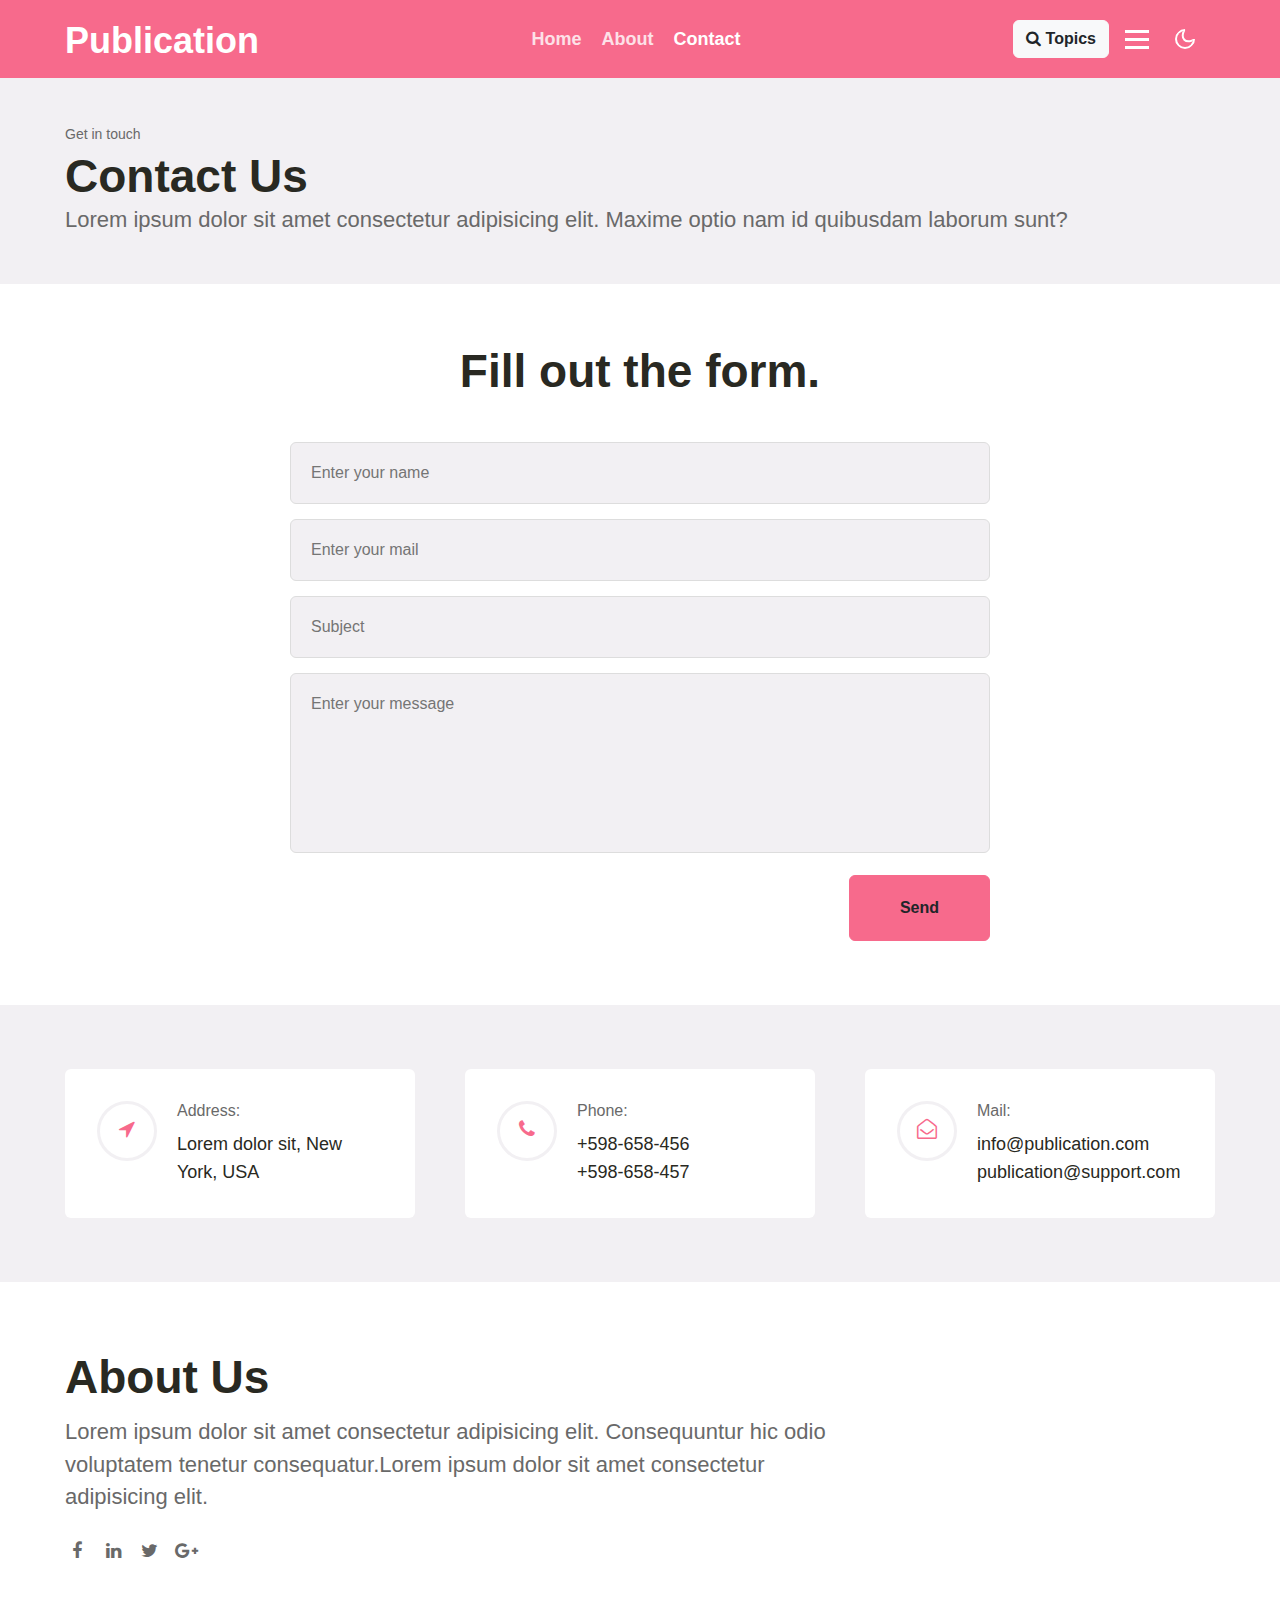
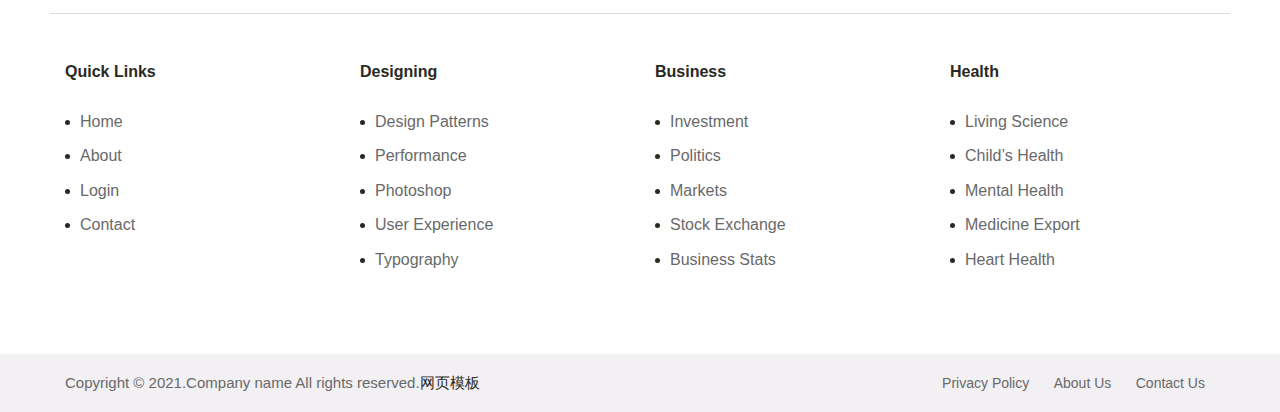
<file: contact.html>
<!doctype html>
<html lang="en">

<head>
  <!-- Required meta tags -->
  <meta charset="utf-8">
  <meta name="viewport" content="width=device-width, initial-scale=1, shrink-to-fit=no">

  <title>Contact</title>

  <!-- Template CSS -->
  <link rel="stylesheet" href="assets/css/style-starter.css">

</head>

<body>
<!--header-->
<header id="site-header">
	<div class="container">
		<nav class="navbar navbar-expand-lg navbar-dark stroke p-0">
			<h1> <a class="navbar-brand" href="index.html">
					Publication
				</a></h1>
			<!-- if logo is image enable this   
			<a class="navbar-brand" href="#index.html">
					<img src="image-path" alt="Your logo" title="Your logo" style="height:35px;" />
			</a> -->
			<button class="navbar-toggler  collapsed bg-gradient" type="button" data-toggle="collapse" data-target="#navbarTogglerDemo02"
				aria-controls="navbarTogglerDemo02" aria-expanded="false" aria-label="Toggle navigation">
				<span class="navbar-toggler-icon fa icon-expand fa-bars"></span>
				<span class="navbar-toggler-icon fa icon-close fa-times"></span>
				</span>
			</button>

			<div class="collapse navbar-collapse" id="navbarTogglerDemo02">
				<ul class="navbar-nav mx-auto">
					<li class="nav-item @@home-active">
						<a class="nav-link" href="index.html">Home <span class="sr-only">(current)</span></a>
					</li>
					<li class="nav-item @@about-active">
						<a class="nav-link" href="about.html">About</a>
					</li>
					<li class="nav-item active">
						<a class="nav-link" href="contact.html">Contact</a>
					</li>
				</ul>
				<!--/search-right-->
				<div class="search-right">
					<a href="#search" class="btn btn-light theme-button mr-lg-3 mt-lg-0 mt-4" title="search"><span class="fa fa-search"
							aria-hidden="true"></span> Topics</a>
					<!-- search popup -->
					<div id="search" class="pop-overlay">
						<div class="popup">
							<form action="#search-results.html" method="post" class="search-box">
								<input type="search" placeholder="Search your Keyword" name="search" required="required" autofocus="">
								<button type="submit" class="btn"><span class="fa fa-search" aria-hidden="true"></span></button>
							</form>
							<div class="browse-items">
								<h3 class="hny-title two mt-md-5 mt-4">Browse all topics:</h3>
								<ul class="search-items">
									<li><a href="#blog.html">Design Patterns</a></li>
									<li><a href="#blog.html">Performance</a></li>
									<li><a href="#blog.html">Photoshop</a></li>
									<li><a href="#blog.html">User Experience</a></li>
									<li><a href="#blog.html">Typography</a></li>
									<li><a href="#blog.html">E-commerce</a></li>
									<li><a href="#blog.html">HTML</a></li>
									<li><a href="#blog.html">Illustration</a></li>
									<li><a href="#blog.html">Design Patterns</a></li>
									<li><a href="#blog.html">Performance</a></li>
									<li><a href="#blog.html">Photoshop</a></li>
									<li><a href="#blog.html">User Experience</a></li>
									<li><a href="#blog.html">Typography</a></li>
									<li><a href="#blog.html">E-commerce</a></li>
									<li><a href="#blog.html">HTML</a></li>
									<li><a href="#blog.html">Illustration</a></li>
								</ul>
							</div>
						</div>
						<a class="close" href="#close">×</a>
					</div>
					<!-- /search popup -->
					<a href="#domain" class="domain" data-toggle="modal" data-target="#DomainModal">
						<div class="hamburger1">
							<div></div>
							<div></div>
							<div></div>
						</div>
					</a>

					<!--//search-right-->
				</div>
			</div>

			<!-- toggle switch for light and dark theme -->
			<div class="mobile-position">
				<nav class="navigation">
					<div class="theme-switch-wrapper">
						<label class="theme-switch" for="checkbox">
							<input type="checkbox" id="checkbox">
							<div class="mode-container">
								<i class="gg-sun"></i>
								<i class="gg-moon"></i>
							</div>
						</label>
					</div>
				</nav>
			</div>
			<!-- //toggle switch for light and dark theme -->
		</nav>
	</div>
</header>
<!--/header-->


<!-- Domain Modal -->
<div class="modal right fade" id="DomainModal" tabindex="-1" role="dialog" aria-labelledby="DomainModalLabel2">
	<div class="modal-dialog" role="document">
		<div class="modal-content right-toggle-bg">

			<button type="button" class="close" data-dismiss="modal" aria-label="Close"><span aria-hidden="true">&times;</span></button>

			<div class="modal-body">
				<div class="modal__content">
					<h2 class="logo"><a class="logo-brand" href="index.html">
							Publication
						</a></h2>
					<!-- if logo is image enable this   
		<h2 class="logo">
			<img src="image-path" alt="Your logo" title="Your logo" style="height:35px;" />
		</h2> -->
					<p class="mt-md-3 mt-2">Lorem ipsum dolor sit amet, elit. Eos expedita ipsam at fugiat ab.</p>
					<div class="widget-menu-items mt-sm-5 mt-4">
						<h5 class="widget-title">Menu Items</h5>
						<nav class="navbar p-0">
							<ul class="navbar-nav">
								<li class="nav-item active">
									<a class="nav-link" href="index.html">Home</a>
								</li>
								<li class="nav-item">
									<a class="nav-link" href="about.html">About</a>
								</li>
								<li class="nav-item">
									<a class="nav-link" href="contact.html">Contact</a>
								</li>
							</ul>
						</nav>
					</div>
					<div class="widget-social-icons mt-sm-5 mt-4">
						<h5 class="widget-title">Contact Us</h5>
						<ul class="icon-rounded address">
							<li>
								<p> Lorem dolor sit, New York, USA</p>
							</li>
							<li class="mt-3">
								<p><span class="fa fa-phone"></span> <a href="tel:+44-568-88-33">+44-568-88-33</a></p>
							</li>
							<li class="mt-2">
								<p><span class="fa fa-envelope"></span> <a href="mailto:publication@mail.com">publication@mail.com</a></p>
							</li>
						</ul>
					</div>
					<div class="widget-social-icons mt-sm-5 mt-4">
						<h5 class="widget-title">Follow Us</h5>
						<ul class="icon-rounded">
							<li><a class="social-link twitter" href="#url" target="_blank"><i class="fa fa-twitter"></i></a></li>
							<li><a class="social-link linkedin" href="#url" target="_blank"><i class="fa fa-linkedin"></i></a></li>
							<li><a class="social-link tumblr" href="#url" target="_blank"><i class="fa fa-tumblr"></i></a></li>
						</ul>
					</div>
				</div>
			</div>
		</div>
		<!-- //modal-content -->
	</div>
	<!-- //modal-dialog -->
</div>
<!-- //Domain modal -->
<section class="w3l-breadcrumb py-5">
  <div class="container">
    <h6 class="sub-title">Get in touch</h5>
      <div class="header-section">
        <h3>Contact Us</h3>
        <p>Lorem ipsum dolor sit amet consectetur adipisicing elit. Maxime optio nam id quibusdam laborum sunt?</p>
      </div>
  </div>
</section>
<!-- contact form -->
<section class="w3l-contact" id="contact">
	<div class="container py-5">
		<div class="contacts12-main py-md-3">
			<div class="header-section text-center">
				<h3 class="mb-md-5 mb-4">Fill out the form.
			</div>
			<form action="https://sendmail.w3layouts.com/submitForm" method="post" class="">
				<div class="main-input">
					<input type="text" name="w3lName" placeholder="Enter your name" class="contact-input" required="" />
					<input type="email" name="w3lSender" placeholder="Enter your mail" class="contact-input" required="" />
					<input type="email" name="w3lSubject" placeholder="Subject" class="contact-input" />
					<textarea class="contact-textarea contact-input" name="w3lMessage" placeholder="Enter your message" required=""></textarea>
				</div>
				<div class="text-right">
					<button class="btn-primary btn theme-button">Send</button>
				</div>
			</form>
		</div>
	</div>
	<div class="contant11-top-bg py-5">
		<div class="container py-lg-3">
			<div class="d-grid contact section-gap">
				<div class="contact-info-left d-grid">
					<div class="contact-info">
						<div class="icon">
							<span class="fa fa-location-arrow" aria-hidden="true"></span>
						</div>
						<div class="contact-details">
							<h4>Address:</h4>
							<p>Lorem dolor sit, New York, USA</p>
						</div>
					</div>
					<div class="contact-info">
						<div class="icon">
							<span class="fa fa-phone" aria-hidden="true"></span>
						</div>
						<div class="contact-details">
							<h4>Phone:</h4>
							<p><a href="tel:+598-658-456">+598-658-456</a></p>
							<p><a href="tel:+598-658-457">+598-658-457</a></p>
						</div>
					</div>
					<div class="contact-info">
						<div class="icon">
							<span class="fa fa-envelope-open-o" aria-hidden="true"></span>
						</div>
						<div class="contact-details">
							<h4>Mail:</h4>
							<p><a href="mailto:mail@example.com" class="email">info@publication.com</a></p>
							<p><a href="mailto:mail@example.com" class="email">publication@support.com</a></p>
						</div>
					</div>
				</div>
			</div>
		</div>
	</div>
</section>
<!-- //contact form -->
  <!-- footer-66 -->
  <footer class="w3l-footer">
    <section class="footer-inner-main">
      <div class="footer-hny-grids py-5">
        <div class="container py-lg-4">
          <div class="text-txt">
            <div class="right-side">
              <div class="row footer-about pb-5">
                <div class="col-lg-9 footer-links">
                  <div class="header-section">
                    <h3 class="mb-3">About Us</h3>
                    <p class="pr-lg-5">Lorem ipsum dolor sit amet consectetur adipisicing elit.
                      Consequuntur hic odio voluptatem tenetur consequatur.Lorem ipsum dolor sit amet
                      consectetur adipisicing elit. </p>
                  </div>
                  <div class="columns-2 mt-4">
                    <ul class="social">
                      <li><a href="#facebook"><span class="fa fa-facebook" aria-hidden="true"></span></a>
                      </li>
                      <li><a href="#linkedin"><span class="fa fa-linkedin" aria-hidden="true"></span></a>
                      </li>
                      <li><a href="#twitter"><span class="fa fa-twitter" aria-hidden="true"></span></a>
                      </li>
                      <li><a href="#google"><span class="fa fa-google-plus" aria-hidden="true"></span></a>
                      </li>

                    </ul>
                  </div>
                </div>
              </div>
              <div class="row footer-links">

                <div class="col-md-3 col-sm-6 sub-two-right mt-5">
                  <h6>Quick Links</h6>
                  <ul>
                    <li><a href="index.html">Home</a> </li>
                    <li><a href="about.html">About</a> </li>
                    <li><a href="#login.html">Login</a></li>
                    <li><a href="contact.html">Contact</a></li>
                  </ul>
                </div>
                <div class="col-md-3 col-sm-6 sub-two-right mt-5">
                  <h6>Designing</h6>
                  <ul>
                    <li><a href="#articles.html">Design Patterns</a> </li>
                    <li><a href="#articles.html">Performance</a> </li>
                    <li><a href="#articles.html">Photoshop</a> </li>
                    <li><a href="#articles.html">User Experience</a> </li>
                    <li><a href="#articles.html">Typography</a> </li>
                  </ul>
                </div>
                <div class="col-md-3 col-sm-6 sub-two-right mt-5">
                  <h6>Business</h6>
                  <ul>
                    <li><a href="#blog.html">Investment</a> </li>
                    <li><a href="#blog.html">Politics</a> </li>
                    <li><a href="#blog.html">Markets</a> </li>
                    <li><a href="#blog.html">Stock Exchange</a> </li>
                    <li><a href="#blog.html">Business Stats</a> </li>
                  </ul>
                </div>
                <div class="col-md-3 col-sm-6 sub-two-right mt-5">
                  <h6>Health</h6>
                  <ul>
                    <li><a href="#blog.html">Living Science</a> </li>
                    <li><a href="#blog.html">Child’s Health</a> </li>
                    <li><a href="#blog.html">Mental Health</a> </li>
                    <li><a href="#blog.html">Medicine Export</a> </li>
                    <li><a href="#blog.html">Heart Health</a> </li>
                  </ul>
                </div>
              </div>
            </div>
          </div>
        </div>
      </div>
      </div>
      <div class="below-section">
        <div class="container">
          <div class="copyright-footer">
            <div class="columns text-lg-left">
              <p>Copyright &copy; 2021.Company name All rights reserved.<a target="_blank" href="https://sc.chinaz.com/moban/">&#x7F51;&#x9875;&#x6A21;&#x677F;</a></p>
            </div>
            <ul class="columns text-lg-right">
              <li><a href="#privacy-policy.html">Privacy Policy</a>
              </li>
              <li><a href="about.html">About Us</a>
              </li>
              <li><a href="contact.html">Contact Us</a>
              </li>
            </ul>
          </div>
        </div>
      </div>
      <!-- copyright -->
      <!-- move top -->
      <button onclick="topFunction()" id="movetop" title="Go to top">
        <span class="fa fa-arrow-up" aria-hidden="true"></span>
      </button>
      <script>
        // When the user scrolls down 20px from the top of the document, show the button
        window.onscroll = function () {
          scrollFunction()
        };

        function scrollFunction() {
          if (document.body.scrollTop > 20 || document.documentElement.scrollTop > 20) {
            document.getElementById("movetop").style.display = "block";
          } else {
            document.getElementById("movetop").style.display = "none";
          }
        }

        // When the user clicks on the button, scroll to the top of the document
        function topFunction() {
          document.body.scrollTop = 0;
          document.documentElement.scrollTop = 0;
        }
      </script>
      <!-- /move top -->

    </section>
  </footer>
  <!--//footer-66 -->

  <!-- jQuery JS -->
  <!-- <script src="assets/js/jquery-3.4.1.slim.min.js"></script> -->
  <script src="assets/js/jquery-1.9.1.min.js"></script>


  <script src="assets/js/theme-change.js"></script>

  <!-- responsive tabs -->
  <script src="assets/js/easyResponsiveTabs.js"></script>

  <!--Plug-in Initialisation-->
  <script type="text/javascript">
    $(document).ready(function () {
      //Horizontal Tab
      $('#parentHorizontalTab').easyResponsiveTabs({
        type: 'default', //Types: default, vertical, accordion
        width: 'auto', //auto or any width like 600px
        fit: true, // 100% fit in a container
        tabidentify: 'hor_1', // The tab groups identifier
        activate: function (event) { // Callback function if tab is switched
          var $tab = $(this);
          var $info = $('#nested-tabInfo');
          var $name = $('span', $info);
          $name.text($tab.text());
          $info.show();
        }
      });
    });
  </script>
  <!-- Template JavaScript -->
  <script src="assets/js/owl.carousel.js"></script>
  <!-- script for banner slider-->
  <script>
    $(document).ready(function () {
      $('.owl-one').owlCarousel({
        loop: true,
        margin: 0,
        nav: false,
        responsiveClass: true,
        autoplay: true,
        autoplayTimeout: 5000,
        autoplaySpeed: 1000,
        autoplayHoverPause: false,
        responsive: {
          0: {
            items: 1,
            nav: false
          },
          480: {
            items: 1,
            nav: false
          },
          667: {
            items: 1,
            nav: true
          },
          1000: {
            items: 1,
            nav: true
          }
        }
      })
    })
  </script>
  <!-- //script -->

  <!-- disable body scroll which navbar is in active -->
  <script>
    $(function () {
      $('.navbar-toggler').click(function () {
        $('body').toggleClass('noscroll');
      })
    });
  </script>
  <!-- disable body scroll which navbar is in active -->


  <!-- Bootstrap JS -->
  <script src="assets/js/bootstrap.min.js"></script>
  </body>

  </html>
</file>
